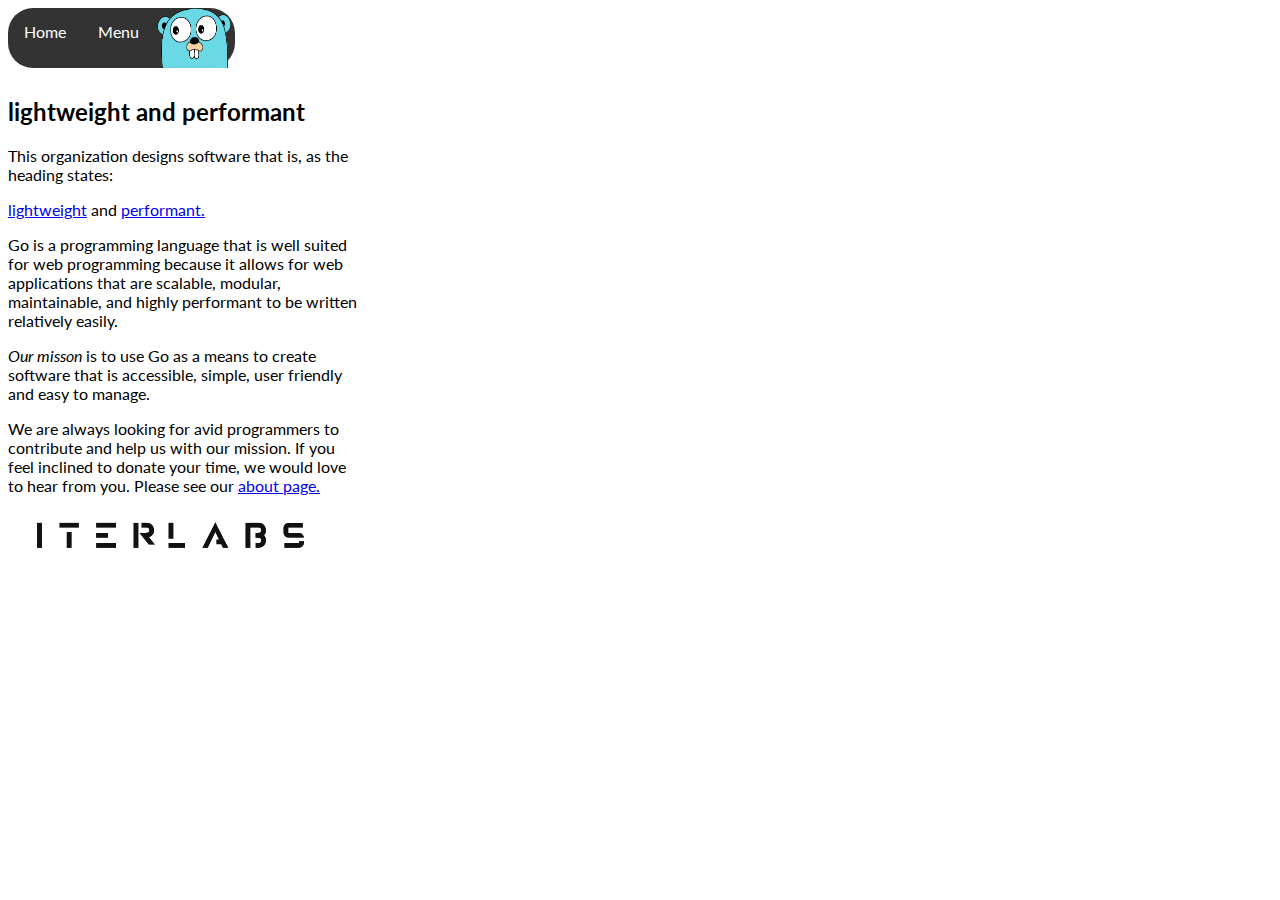
<file: website/index.html>
<html>
  <head>
    <link rel="preconnect" href="https://fonts.googleapis.com">
    <link rel="preconnect" href="https://fonts.gstatic.com" crossorigin>
    <link href="https://fonts.googleapis.com/css2?family=Lato:ital,wght@0,100;0,300;0,400;0,700;0,900;1,100;1,300;1,400;1,700;1,900&display=swap" rel="stylesheet">
    <meta charset="UTF-8">
    <title>IterLabs.io</title>
    <link rel="stylesheet" href="styles.css">
    <meta name="description" content="iterlabs organization">
    <meta name="keywords" content="Go, Golang, Gopher, lightweight, performant">
    <meta name="viewport" content="width=device-width, initial-scale=1.0">
  </head>
  <div class="navbar">
    <a href="https://iterlabs.io">Home</a>
    <div class="dropdown">
    <button class="dropbtn">Menu<i class="fa fa-caret-down"></i></button>
      <div class="dropdown-content">
        <a href="about.html">about</a>
        <a href="/projects/">software projects</a>
      </div>
    </div>
    <img src=images/gopher.png height=60px width=80px>
  </div>
  <body>
  <div class="fontfam">
  <h2><br>lightweight and performant</h2>
  <p>This organization designs software that is, as the heading states: 
  <p><a href="https://en.wikipedia.org/wiki/Lightweight_software">lightweight</a> and <a href="https://stackoverflow.com/a/2114167">performant.</a></p>
  <p>Go is a programming language that is well suited for web programming because it allows for web applications that are scalable, modular, maintainable, and highly performant to be written relatively easily.</p>
  <p><i>Our misson</i> is to use Go as a means to create software that is accessible, simple, user friendly and easy to manage.</p> 
  <p>We are always looking for avid programmers to contribute and help us with our mission. If you feel inclined to donate your time, we would love to hear from you. Please see our <a href="about.html">about page.</a></p>
  <img src=images/iterlabs_logo_trans.png>
  </div>
  </body>
</html>
</file>
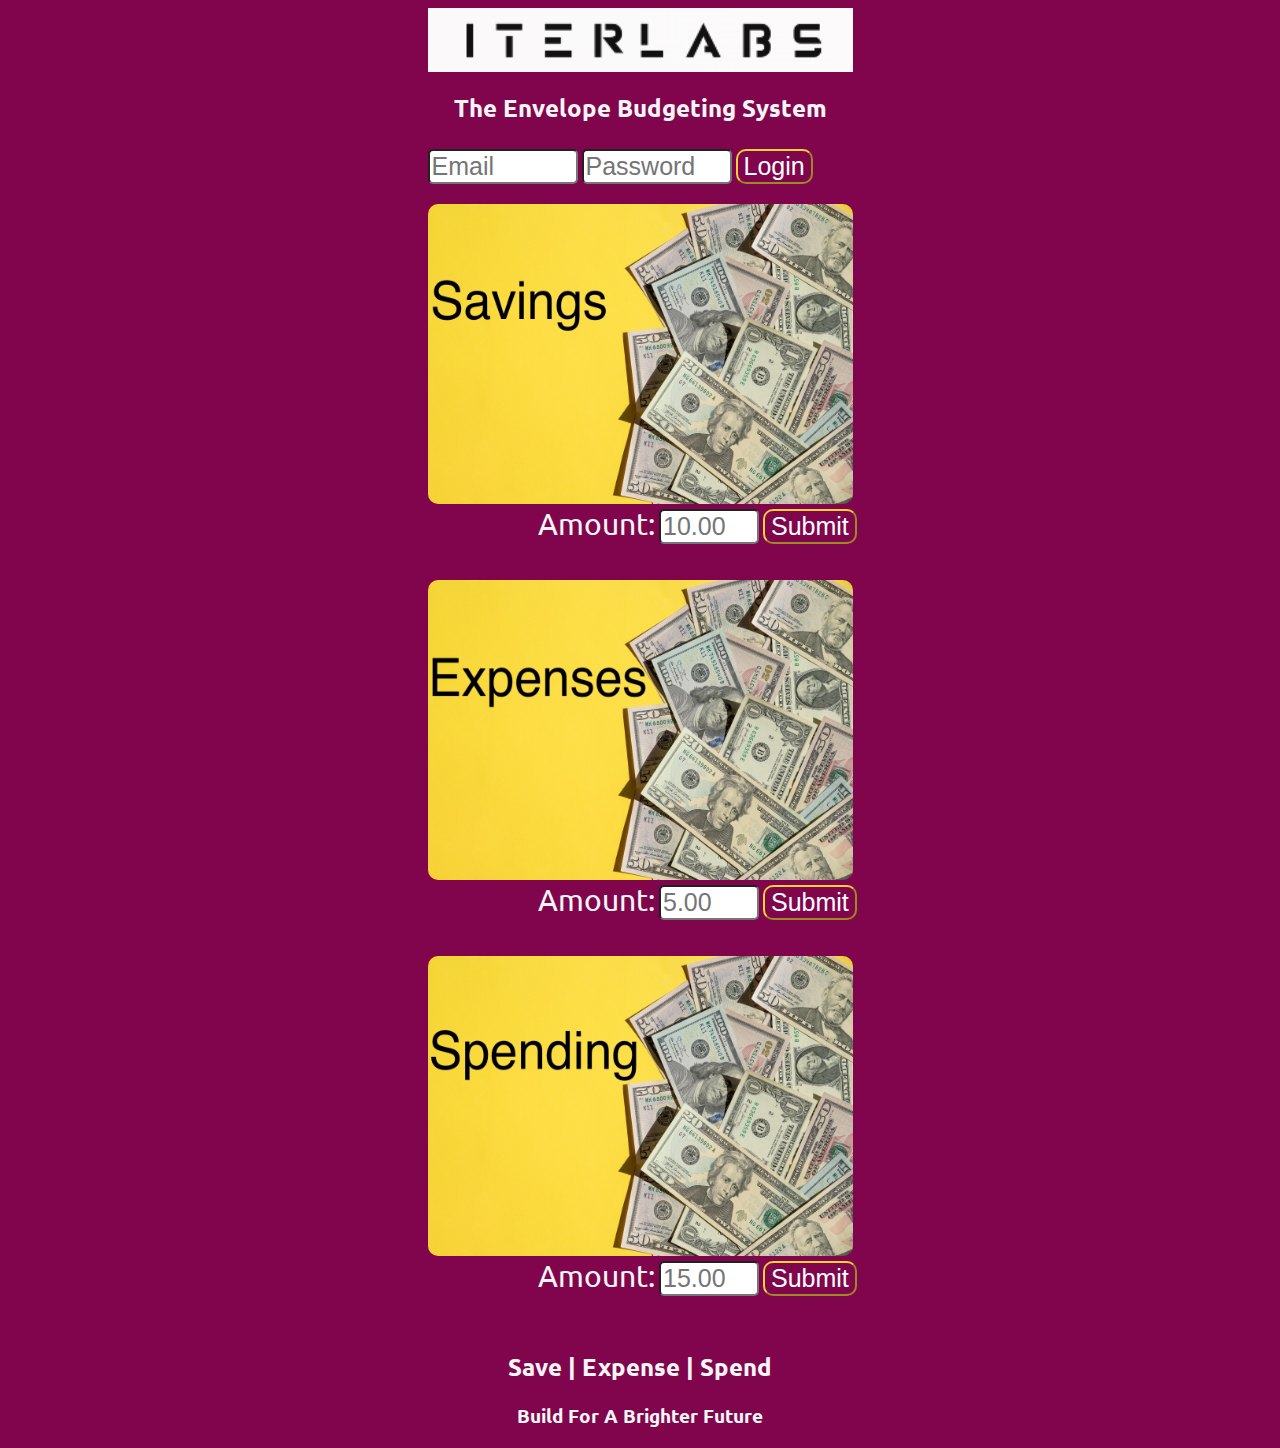
<file: website/budget/index.html>
<html>
  <head><title>Budget App</title>

  <!-- Ubuntu Font -->
  <link rel="preconnect" href="https://fonts.googleapis.com">
  <link rel="preconnect" href="https://fonts.gstatic.com" crossorigin>
  <link href="https://fonts.googleapis.com/css2?family=Ubuntu:ital,wght@0,300;0,400;0,500;0,700;1,300;1,400;1,500;1,700&display=swap" rel="stylesheet">

  <!-- Make sure small form factors fit the page -->
  <meta name="viewport" content="width=850">

  <!-- CSS file -->
  <link rel="stylesheet" href="style.css" type="text/css"></link>
  </head>

  <body>
  <div class="center">
  <img src="images/iterlabs_logo.png" class="img-center">

  <h2 style="text-align: center;">The Envelope Budgeting System</h2>

  <div class="login-field">
  <input type="text" name="email" placeholder="Email" required style="width: 6em">
  <input type="password" name="password" placeholder="Password" required style="width: 6em">
  <input type="submit" value="Login">
  </div>
  <br>

  <div class="imgs">
  <img src="images/savings.jpeg" height=300 width=100 class="img-center">
  <div class="form-field">
  <!-- <form action="/action_page.php"> -->
  <form action="#">
    <label for="fname">Amount:</label>
    <input type="number" min="0.00" max="10000.00" step="0.01" id="savingamt" name="savingsamt" placeholder="10.00" style="width: 4em">
    <input type="submit" value="Submit">
  </form>
  </div>
  <br>
  <img src="images/expenses.jpeg" height=300 width=100 class="img-center">
  <div class="form-field">
  <!-- <form action="/action_page.php"> -->
  <form action="#">
    <label for="fname">Amount:</label>
    <input type="number" min="0.00" max="10000.00" step="0.01" id="expamt" name="expamt" placeholder="5.00" style="width: 4em">
    <input type="submit" value="Submit">
  </form>
  </div>
  <br>
  <img src="images/spending.jpeg" height=300 width=100 class="img-center">
  <div class="form-field">
  <!-- <form action="/action_page.php"> -->
  <form action="#">
    <label for="fname">Amount:</label>
    <input type="number" min="0.00" max="10000.00" step="0.01" id="spendamt" name="spendamt" placeholder="15.00" style="width: 4em">
    <input type="submit" value="Submit">
  </form>
  </div>
  <br>
  </div>


  <h2 style="text-align: center;">Save | Expense | Spend</h2>
  <h3 style="text-align: center;">Build For A Brighter Future</h3>
  <!-- <p style="color: #F2D237; text-align: center;">The envelope budgeting system is a way that helps you manage your money.</p> -->

  </body>
  </div>
</html>
</file>
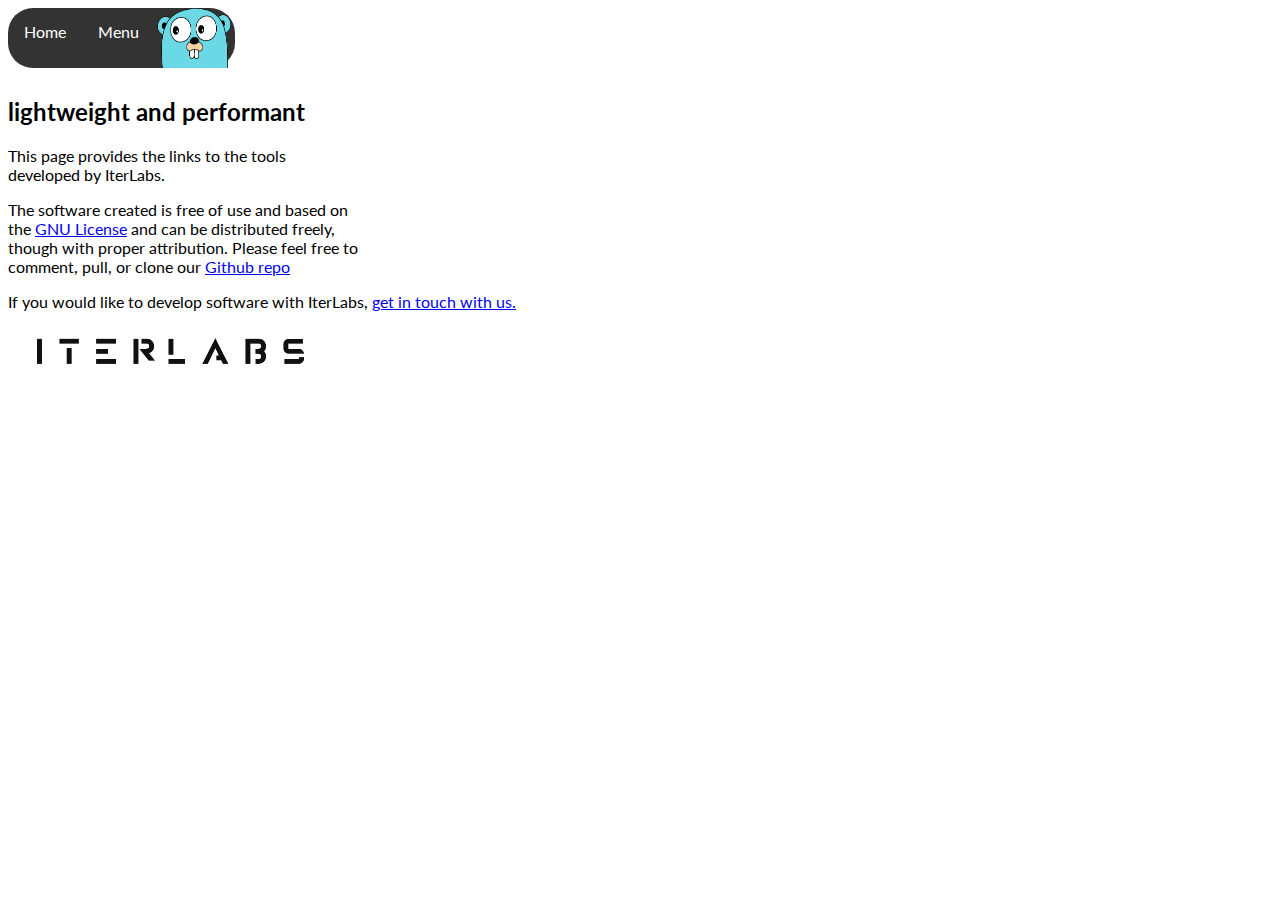
<file: website/projects/index.html>
<html>
  <head>
    <link rel="preconnect" href="https://fonts.googleapis.com">
    <link rel="preconnect" href="https://fonts.gstatic.com" crossorigin>
    <link href="https://fonts.googleapis.com/css2?family=Lato:ital,wght@0,100;0,300;0,400;0,700;0,900;1,100;1,300;1,400;1,700;1,900&display=swap" rel="stylesheet">
    <meta charset="UTF-8">
    <title>IterLabs.io</title>
    <link rel="stylesheet" href="../styles.css">
    <meta name="description" content="iterlabs organization">
    <meta name="keywords" content="Go, Golang, Gopher, lightweight, performant">
    <meta name="viewport" content="width=device-width, initial-scale=1.0">
  </head>
  <div class="navbar">
    <a href="https://iterlabs.io">Home</a>
    <div class="dropdown">
    <button class="dropbtn">Menu<i class="fa fa-caret-down"></i></button>
      <div class="dropdown-content">
        <a href="https://iterlabs.io/about.html">about</a>
      </div>
    </div>
    <img src=../images/gopher.png height=60px width=80px>
  </div>
  <body>
  <div class="fontfam">
  <h2><br>lightweight and performant</h2>
  <p>This page provides the links to the tools developed by IterLabs.</p>
  <p>The software created is free of use and based on the <a href="https://www.gnu.org/licenses/gpl-3.0.en.html">GNU License</a> and can be distributed freely, though with proper attribution. Please feel free to comment, pull, or clone our <a href="https://github.com/atholcomb/iterlabs">Github repo</a></p> If you would like to develop software with IterLabs, <a href="https://github.com/atholcomb">get in touch with us.<a/></p>
  </div>
  <img src=../images/iterlabs_logo_trans.png>
  </body>
</html>
</file>
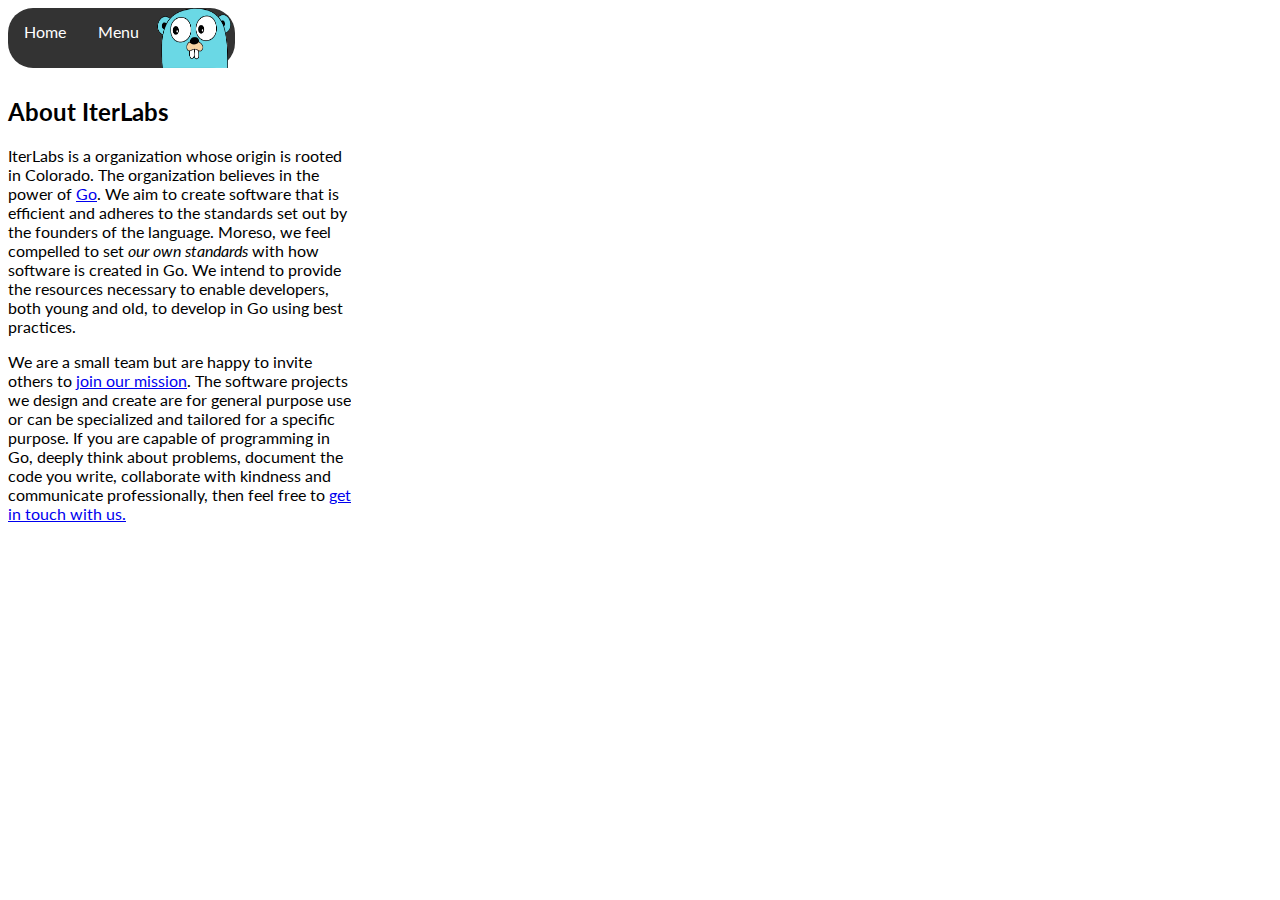
<file: website/about.html>
<html>
  <head>
    <link rel="preconnect" href="https://fonts.googleapis.com">
    <link rel="preconnect" href="https://fonts.gstatic.com" crossorigin>
    <link href="https://fonts.googleapis.com/css2?family=Lato:ital,wght@0,100;0,300;0,400;0,700;0,900;1,100;1,300;1,400;1,700;1,900&display=swap" rel="stylesheet">
    <meta charset="UTF-8">
    <title>IterLabs.io</title>
    <link rel="stylesheet" href="styles.css">
    <meta name="description" content="iterlabs organization">
    <meta name="keywords" content="Go, Golang, Gopher, lightweight, performant">
    <meta name="viewport" content="width=device-width, initial-scale=1.0">
  </head>
  <div class="navbar">
    <a href="https://iterlabs.io">Home</a>
    <div class="dropdown">
    <button class="dropbtn">Menu<i class="fa fa-caret-down"></i></button>
      <div class="dropdown-content">
        <a href="about.html">about</a>
        <a href="/projects">software projects</a>
      </div>
    </div>
    <img src=images/gopher.png height=60px width=80px>
  </div>
  <body>
  <div class=fontfam>
  <h2><br>About IterLabs</h2>
  <div class=box>
  <p>IterLabs is a organization whose origin is rooted in Colorado. The organization believes in the power of <a href="https://en.wikipedia.org/wiki/Go_(programming_language)">Go</a>.
     We aim to create software that is efficient and adheres to the standards set out by the founders of the language. Moreso, we feel compelled to set
     <i>our own standards</i> with how software is created in Go. We intend to provide the resources necessary to enable developers, both young and old, to develop in Go using best practices.</p>
  <p>We are a small team but are happy to invite others to <a href="https://iterlabs.io">join our mission</a>. The software projects we design and create are for general purpose use or can be specialized and tailored for a specific purpose. If you are capable of programming in Go, deeply think about problems, document the code you write, collaborate with kindness and communicate professionally, then feel free to <a href="https://github.com/atholcomb">get in touch with us.</a></p>
  </div>
  </body>
</html>
</file>
<file: website/styles.css>
/* Navbar container */
.navbar {
  border-radius: 25px;
  float: left;
  background-color: #333;
  font-family: Arial;
}

/* Spacing of ordered list on Linux page */
ol.spacing li {
  margin: 10px 0px;
}

/* Spacing of ordered list on Linux Objectives page */
ul.spacing li {
  list-style-type: square;
  margin: 10px 0px;
}

/* Links inside the navbar */
.navbar a {
  font-family: "Lato", sans-serif;
  font-weight: 400;
  font-style: normal;

  float: left;
  font-size: 16px;
  color: white;
  text-align: center;
  padding: 14px 16px;
  text-decoration: none;
}

/* The dropdown container */
.dropdown {
  font-family: "Lato", sans-serif;
  font-weight: 400;
  font-style: normal;

  float: left;
  overflow: hidden;
  border-radius: 25px;
}

/* Dropdown button */
.dropdown .dropbtn {
  font-family: "Lato", sans-serif;
  font-weight: 400;
  font-style: normal;

  border-radius: 25px;
  font-size: 16px;
  border: none;
  outline: none;
  color: white;
  padding: 14px 16px;
  background-color: inherit;
  font-family: inherit; /* Important for vertical align on mobile phones */
  margin: 0; /* Important for vertical align on mobile phones */
}

/* Add a green background color to navbar links on hover */
.navbar a:hover, .dropdown:hover .dropbtn {
  background-color: green;
  border-radius: 25px;
}

/* Dropdown content (hidden by default) */
.dropdown-content {
  border-radius: 25px;
  display: none;
  position: absolute;
  background-color: #f9f9f9;
  min-width: 160px;
  box-shadow: 0px 8px 16px 0px rgba(0,0,0,0.2);
  z-index: 1;
}

/* Links inside the dropdown */
.dropdown-content a {
  border-radius: 25px;
  float: none;
  color: black;
  padding: 12px 16px;
  text-decoration: none;
  display: block;
  text-align: left;
}

/* Add a grey background color to dropdown links on hover */
.dropdown-content a:hover {
  background-color: #ddd;
}

/* Show the dropdown menu on hover */
.dropdown:hover .dropdown-content {
  display: block;
}

/* Set font family */
.fontfam {
  /*font-family: Verdana, Arial, sans-serif;*/
  font-family: "Lato", sans-serif;
  font-weight: 400;
  font-style: normal;
}

/* set content to justify page properly */
.fontfam p {
  inline-size: 350px;
  font-family: "Lato", sans-serif;
  font-weight: 400;
  font-style: normal;
}

/* Set width of paragraph tag */
.box {
  inline-size: 350px;
  font-family: "Lato", sans-serif;
  font-weight: 400;
  font-style: normal;
}

/* Clear floats for paragrpahs and h2 headings */
p, h2 {
  clear: both;
}
</file>
<file: website/budget/style.css>
body {
  font-family: "Ubuntu", sans-serif;
  font-weight: 400;
  font-style: normal;
  color: #F5F5F5;
  background-color: #80054C;
}

.center {
  background-color: #80054C;
  max-width: 850px;
  margin: auto;
}

.imgs img {
  border-radius: 10px;
}

.img-center {
  display: block;
  margin-left: auto;
  margin-right: auto;
  width: 50%; 
}

.form-field {
  display: block;
  margin-left: 38%;
  margin-right: auto;
  width: 50%; 
}

.login-field {
  display: block;
  margin-left: auto;
  margin-right: auto;
  width: 50%; 
}

input[type="text"] {
  font-size: 25px;
  border-radius: 5px;
}

input[type="password"] {
  font-size: 25px;
  border-radius: 5px;
}

input[type="number"] {
  font-size: 25px;
  border-radius: 5px;
}

label {
  font-size: 30px;
}

input[type="submit"] {
  font-size: 25px;
  border-radius: 10px;
  background-color: #80054C;  
  margin-top: 5px;
  color: white;
  border-color: #F2D237;

}
</file>
